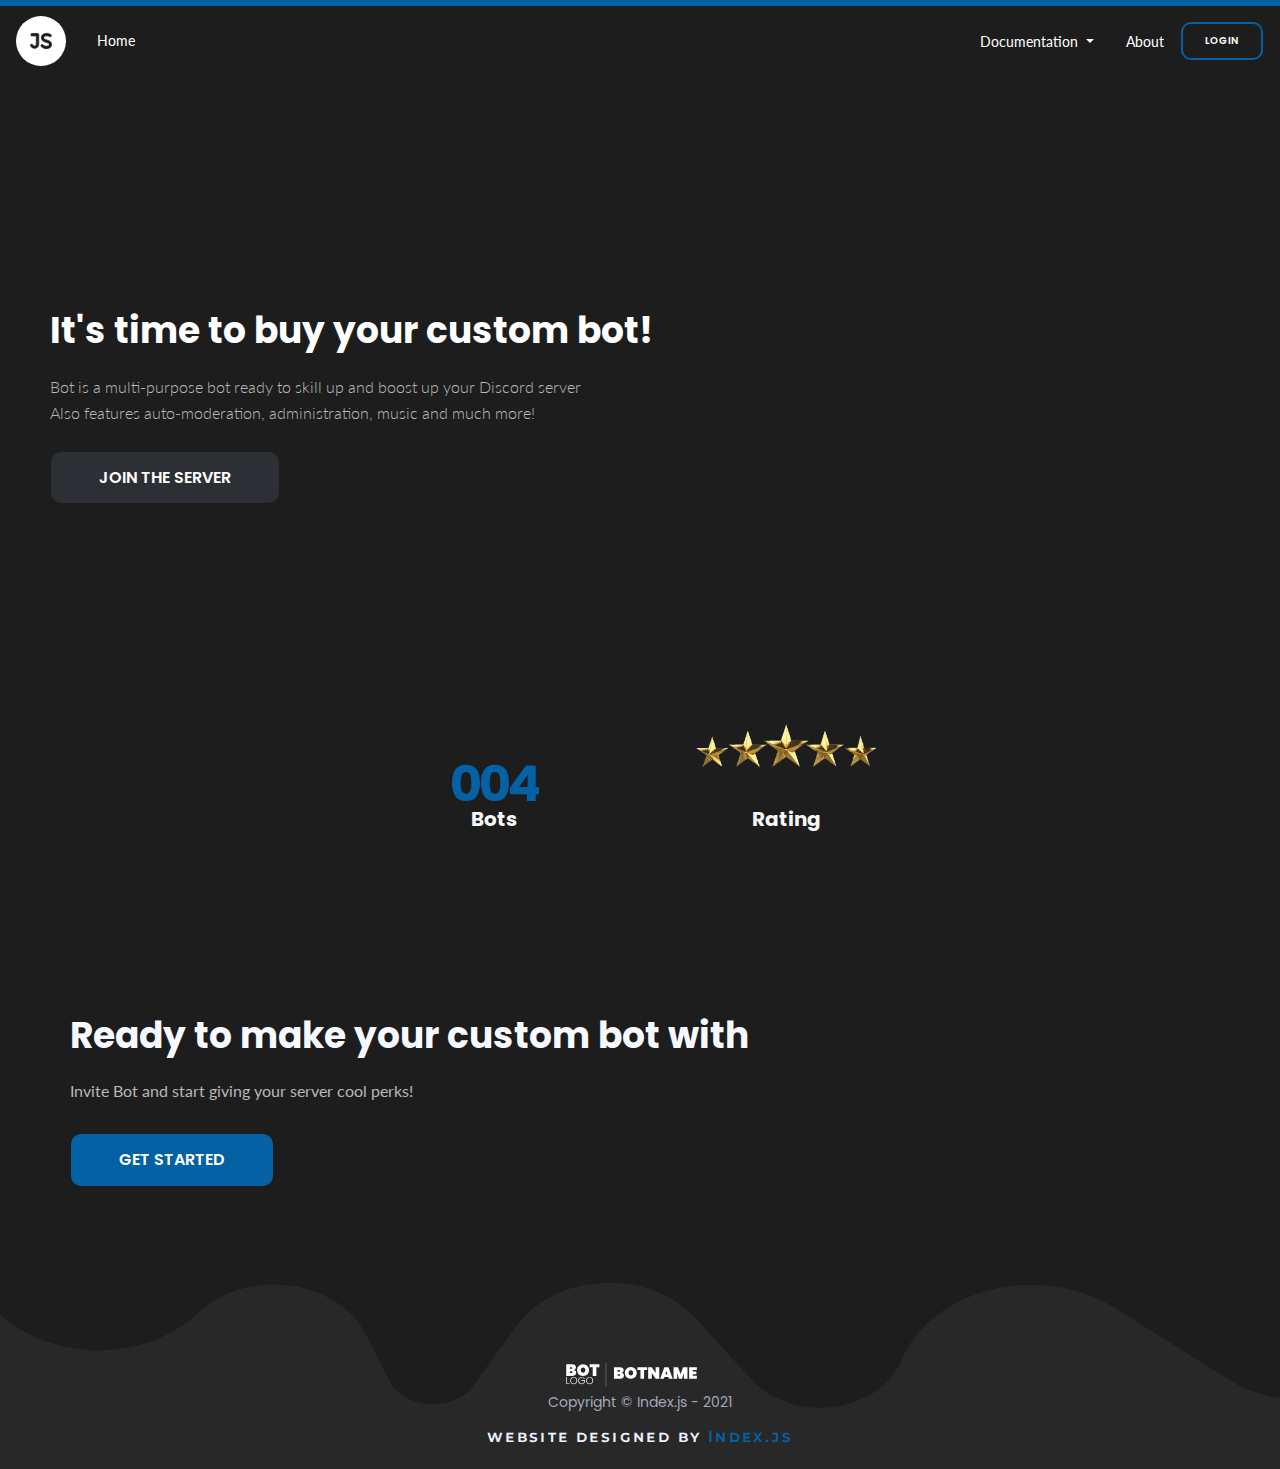
<file: index.html>
<!DOCTYPE html>
<html lang="en">
<head>
    <meta charset="UTF-8">
    <meta name="viewport" content="width=device-width, initial-scale=1, shrink-to-fit=no">
    <link rel="stylesheet" href="css/bootstrap.min.css">
    <link rel="stylesheet" href="css/main.css">
    <link rel="stylesheet" href="css/now-ui-kit.css">
    <link href="https://fonts.googleapis.com/css?family=Poppins:300,400,600,700,800,900&display=swap" rel="stylesheet">
    <link href="https://fonts.googleapis.com/css?family=Montserrat:400,600,700,800,900&display=swap" rel="stylesheet">
    <link href="https://fonts.googleapis.com/css?family=Lato:300,400,600,700,800,900&display=swap" rel="stylesheet">
    <title>JS Dev</title>
</head>
<body>
<nav class="navbar navbar-expand-lg bg-transparent">
    <button class="navbar-toggler" type="button" data-toggle="collapse" data-target="#navbarSupportedContent" aria-controls="navbarSupportedContent" aria-expanded="false" aria-label="Toggle navigation">
        <img src="assets/menuIcon.svg" width="20px" height="20px" style="max-width: none !important;">
    </button>
    <img style="border-radius: 50%;" src="assets/CompanyLogo.png" width="50" height="50">
    <div class="collapse navbar-collapse" id="navbarSupportedContent" style="margin-left: 20px !important">
        <ul class="navbar-nav mr-auto">
            <li class="nav-item active">
                <a class="nav-link" href="#/">Home <span class="sr-only">(current)</span></a>
            </li>
        </ul>
        <div class="nav-item dropdown">
            <a class="nav-link dropdown-toggle" href="#" id="navbarDropdown" role="button" data-toggle="dropdown" aria-haspopup="true" aria-expanded="false">
                Documentation
            </a>
            <div class="dropdown-menu" aria-labelledby="navbarDropdown">
                <a class="dropdown-item" href="Pricing.html">Pricing</a>
                <a class="dropdown-item" href="#">Examples</a>
                <div class="dropdown-divider"></div>
                <a class="dropdown-item" href="#">Server settings</a>
            </div>
        </div>
        <div class="nav-item">
            <a class="nav-link" href="#">About</a>
        </div>
        <button class="btn login-btn btn-outline-accent my-2 my-sm-0" style="font-size: 10px !important;font-family: poppins !important;">LOGIN</button>
    </div>
</nav>
<div class="heading">
    <h1 class="display-5 title">It's time to buy your custom bot!</h1>
    <p class="subtitle">Bot is a multi-purpose bot ready to skill up and boost up your Discord server<br />Also features auto-moderation, administration, music and much more!</p>
    <a class="btn btn-secondary btn-lg" href="https://discord.gg/ygFcfsktyq" target="_blank" role="button">Join the server</a>
</div>
<div class="statistics">
    <div class="cards">
        <div class="card statistic" style="width: 18rem;">
            <div class="card-body">
                <p class="card-title" style="font-size: 50px !important;line-height: 15px !important;letter-spacing: -0.06em !important;font-weight: bold !important;">004</h1>
                <p style="font-weight: bold !important;font-size: 20px !important;">Bots</p>
            </div>
        </div>
        <div class="card statistic" style="width: 18rem;">
            <div class="card-body">
                <img height="100px" src="assets/Stares.png">
                <p style="font-weight: bold !important;font-size: 20px !important;">Rating</p>
            </div>
        </div>
    </div>
</div>
<div class="page_end">
    <div class="start">
        <div class="card">
            <div class="card-body gs-card">
                <div class="title">Ready to make your custom bot with</div>
                <div class="subtitle">Invite Bot and start giving your server cool perks!</div>
                <br />
                <a class="btn btn-primary btn-lg" href="#start_link" role="button">Get started</a>
            </div><br />
        </div>
    </div>
    <div class="footer">
        <div class="bot-footer">
            <img src="assets/BotLogoWord.svg" width="150"><br />
            Copyright © Index.js - 2021
        </div><br/>
        <div class="nouridio">website designed by <a href="https://nouridio.com"> Index.js</a></div>
    </div>
</div>
<script src="https://code.jquery.com/jquery-3.3.1.slim.min.js" integrity="sha384-q8i/X+965DzO0rT7abK41JStQIAqVgRVzpbzo5smXKp4YfRvH+8abtTE1Pi6jizo" crossorigin="anonymous"></script>
<script src="https://cdnjs.cloudflare.com/ajax/libs/popper.js/1.14.7/umd/popper.min.js" integrity="sha384-UO2eT0CpHqdSJQ6hJty5KVphtPhzWj9WO1clHTMGa3JDZwrnQq4sF86dIHNDz0W1" crossorigin="anonymous"></script>
<script src="https://stackpath.bootstrapcdn.com/bootstrap/4.3.1/js/bootstrap.min.js" integrity="sha384-JjSmVgyd0p3pXB1rRibZUAYoIIy6OrQ6VrjIEaFf/nJGzIxFDsf4x0xIM+B07jRM" crossorigin="anonymous"></script>
<script src="js/now-ui-kit.min.js"></script>
</body>
</html>
</file>
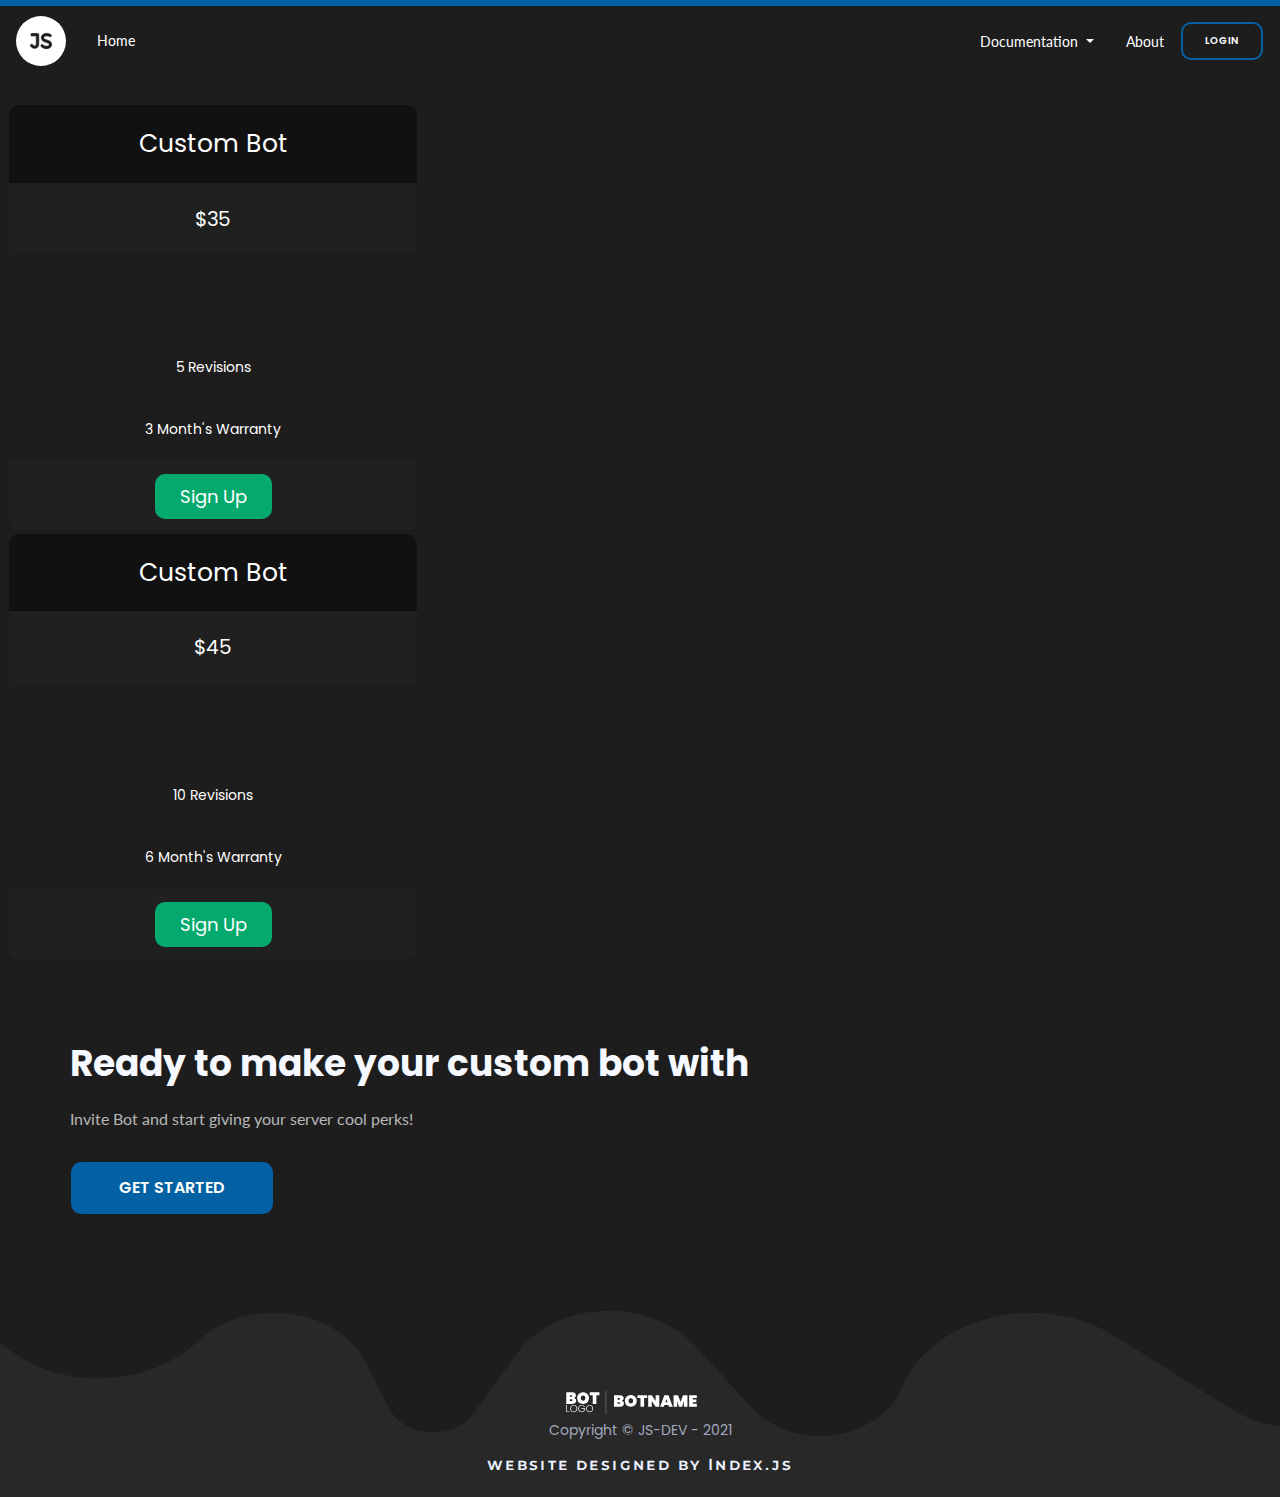
<file: Pricing.html>
<!DOCTYPE html>
<html lang="en">
<head>
    <meta charset="UTF-8">
    <meta name="viewport" content="width=device-width, initial-scale=1, shrink-to-fit=no">
    <link rel="stylesheet" href="css/bootstrap.min.css">
    <link rel="stylesheet" href="css/main.css">
    <link rel="stylesheet" href="css/now-ui-kit.css">
    <link href="https://fonts.googleapis.com/css?family=Poppins:300,400,600,700,800,900&display=swap" rel="stylesheet">
    <link href="https://fonts.googleapis.com/css?family=Montserrat:400,600,700,800,900&display=swap" rel="stylesheet">
    <link href="https://fonts.googleapis.com/css?family=Lato:300,400,600,700,800,900&display=swap" rel="stylesheet">
    <title>JS Dev</title>
</head>
<body>
<style>
* {
    box-sizing: border-box;
  }
  
  /* Create three columns of equal width */
  .columns {
    float: left;
    width: 33.3%;
    padding: 8px;
  }
  
  /* Style the list */
  .price {
    list-style-type: none;
    border: 1px solid #1d1d1d;
    margin: 0;
    padding: 0;
    -webkit-transition: 0.3s;
    transition: 0.3s;
  }
  
  /* Add shadows on hover */
  .price:hover {
    box-shadow: 0 8px 12px 0 rgba(0,0,0,0.2)
  }
  
  /* Pricing header */
  .price .header {
    background-color: #111;
    color: white !important;
    font-size: 25px;
  }
  
  /* List items */
  .price li {
    border-bottom: 1px solid #1d1d1d;
    color: white !important;
    padding: 20px;
    text-align: center;
  }
  
  /* Grey list item */
  .price .grey {
    background-color: #202020;
    font-size: 20px;
  }
  
  /* The "Sign Up" button */
  .button {
    background-color: #04AA6D;
    border-radius: 10px;
    border: none;
    color: white;
    padding: 10px 25px;
    text-align: center;
    text-decoration: none;
    font-size: 18px;
  }
  
  /* Change the width of the three columns to 100%
  (to stack horizontally on small screens) */
  @media only screen and (max-width: 600px) {
    .columns {
      width: 100%;
    }
  }
</style>
<nav class="navbar navbar-expand-lg bg-transparent">
    <button class="navbar-toggler" type="button" data-toggle="collapse" data-target="#navbarSupportedContent" aria-controls="navbarSupportedContent" aria-expanded="false" aria-label="Toggle navigation">
        <img src="assets/menuIcon.svg" width="20px" height="20px" style="max-width: none !important;">
    </button>
    <img style="border-radius: 50%;" src="assets/CompanyLogo.png" width="50" height="50">
    <div class="collapse navbar-collapse" id="navbarSupportedContent" style="margin-left: 20px !important">
        <ul class="navbar-nav mr-auto">
            <li class="nav-item active">
                <a class="nav-link" href="index.html">Home <span class="sr-only">(current)</span></a>
            </li>
        </ul>
        <div class="nav-item dropdown">
            <a class="nav-link dropdown-toggle" href="#" id="navbarDropdown" role="button" data-toggle="dropdown" aria-haspopup="true" aria-expanded="false">
                Documentation
            </a>
            <div class="dropdown-menu" aria-labelledby="navbarDropdown">
                <a class="dropdown-item" href="#">Pricing</a>
                <a class="dropdown-item" href="#">Examples</a>
                <div class="dropdown-divider"></div>
                <a class="dropdown-item" href="#">Server settings</a>
            </div>
        </div>
        <div class="nav-item">
            <a class="nav-link" href="#">About</a>
        </div>
        <button class="btn login-btn btn-outline-accent my-2 my-sm-0" style="font-size: 10px !important;font-family: poppins !important;">LOGIN</button>
    </div>
</nav>
<div class="columns">
    <ul class="price">
      <li style="border-top-left-radius: 10px; border-top-right-radius: 10px;" class="header">Custom Bot</li>
      <li class="grey">$35</li>
      <li></li>
      <li></li>
      <li>5 Revisions</li>
      <li>3 Month's Warranty</li>
      <li style="border-bottom-left-radius: 10px; border-bottom-right-radius: 10px;" class="grey"><a href="#" class="button">Sign Up</a></li>
    </ul>
    <ul class="price">
        <li style="border-top-left-radius: 10px; border-top-right-radius: 10px;" class="header">Custom Bot</li>
        <li class="grey">$45</li>
        <li></li>
        <li></li>
        <li>10 Revisions</li>
        <li>6 Month's Warranty</li>
        <li style="border-bottom-left-radius: 10px; border-bottom-right-radius: 10px;" class="grey"><a href="#" class="button">Sign Up</a></li>
    </ul>
</div>
<div class="page_end">
    <div class="start">
        <div class="card">
            <div class="card-body gs-card">
                <div class="title">Ready to make your custom bot with</div>
                <div class="subtitle">Invite Bot and start giving your server cool perks!</div>
                <br />
                <a class="btn btn-primary btn-lg" href="#start_link" role="button">Get started</a>
            </div><br />
        </div>
    </div>
    <div class="footer">
        <div class="bot-footer">
            <img src="assets/BotLogoWord.svg" width="150"><br />
            Copyright © JS-DEV - 2021
        </div><br/>
        <div class="nouridio">website designed by Index.js</div>
    </div>
</div>
<script src="https://code.jquery.com/jquery-3.3.1.slim.min.js" integrity="sha384-q8i/X+965DzO0rT7abK41JStQIAqVgRVzpbzo5smXKp4YfRvH+8abtTE1Pi6jizo" crossorigin="anonymous"></script>
<script src="https://cdnjs.cloudflare.com/ajax/libs/popper.js/1.14.7/umd/popper.min.js" integrity="sha384-UO2eT0CpHqdSJQ6hJty5KVphtPhzWj9WO1clHTMGa3JDZwrnQq4sF86dIHNDz0W1" crossorigin="anonymous"></script>
<script src="https://stackpath.bootstrapcdn.com/bootstrap/4.3.1/js/bootstrap.min.js" integrity="sha384-JjSmVgyd0p3pXB1rRibZUAYoIIy6OrQ6VrjIEaFf/nJGzIxFDsf4x0xIM+B07jRM" crossorigin="anonymous"></script>
<script src="js/now-ui-kit.min.js"></script>
</body>
</html>
</file>
<file: css/main.css>
body {
    font-family: 'Poppins', sans-serif !important;
    background-color: #1d1d1d;
    color: #fff;
    -webkit-font-smoothing: antialiased;
    -moz-osx-font-smoothing: grayscale;
    text-rendering: optimizeLegibility;
    border-top: 6px #0461a3 solid !important;
    font-size: 16px;
}

.nav-link {
     font-size: 14px !important;
     background: transparent !important;
     font-family: Lato, sans-serif !important;
     text-transform: capitalize !important;
 }
 .nav-link:hover {
     background: transparent !important;
     color: #0461a3 !important;
     font-weight: bold !important;
 }

 .login-btn {
     border: 2px solid #0461a3 !important;
     font-size: 10px !important;
 }
 .login-btn:hover {
     background: #0461a3 !important;
 }
.navbar {
    box-shadow: none !important
}

.navbar-brand {
    font-size: 25px !important
}

.navbar-toggler-icon {
    color: #fff !important
}

.btn {
    border-radius: 10px !important;
    font-size: 16px !important;
    font-weight: 600 !important;
    text-transform: uppercase !important;
}

.btn-primary {
    background-color: #0461a3!important
}
.btn-secondary {
    background-color: #2C2F33 !important
}
.heading {
    padding: 160px 50px !important;
    color: #fff !important;
    background-position: bottom !important;
    background-size: 300% !important;
    background-repeat: no-repeat !important;
}

.title {
    line-height: 90px !important;
    margin-bottom: -2px !important;
    font-size: 36px !important
}

.subtitle {
    color: rgba(255, 255, 255, 0.685) !important;
    font-size: 16px !important;
    font-family: 'Lato', sans-serif;
}


.features {
    text-align: center !important;
    background: #0461a3 !important;
    padding: 60px 50px !important;
    background-image: url("../assets/wavy-dark-by-nouridio.svg") !important;
    background-position: bottom !important;
    background-size: 200% !important;
    background-repeat: no-repeat !important;
}
.features .title {
    font-size: 40px !important;
    color: #ffffff !important;
    line-height: 70px !important;
}

.features .subtitle {
    font-size: 20px !important;
    color: #a2a8bd;
}

.features .card-body {
    text-align: left !important;
}

.features .card-title {
    margin: 0 0 -3px !important;
}
.cards {
    margin-top: 30px !important;
}

.card {
    border-radius: 5px !important;
    box-shadow: none !important;
}

.card-title {
    font-size: 28px !important;
    font-weight: 600 !important;
    color: #0461a3 !important;
}

.statistics {
    text-align: center !important;
}

.statistics .card-body{
    padding: 0 !important;
    height: 280 !important;
    width: 332 !important;
    max-height: 280 !important;
    max-width: 332 !important;
}

.statistics .title {
    font-size: 40px !important;
    color: #ffffff !important;
    line-height: 70px !important;
}

.statistics .subtitle {
    font-size: 20px !important;
    color: #a2a8bd;
}

.card.statistic {
    background: transparent !important;
    box-shadow: none !important;
    color: #f7f7f7 !important;
}


.page_end {
    background-image: url("../assets/wavy-light-by-nouridio.svg") !important;
    background-position: bottom !important;
    background-size: 200% !important;
    background-repeat: no-repeat !important;
}
.start {
    padding: 60px 50px !important
}

.start .card {
    background: transparent !important;
    color: #f6f9ff !important;
}

.features .card {
    background: #1D1E28;
    border-radius: 22px !important;
    border: 4px solid #0461a3;
}
.features .card-text {
color: rgba(255, 255, 255, 0.46) !important
}

.features .card-body {
    padding: 40px 40px 40px 30px !important;
}

.navbar-toggler-icon {
    color: #fff !important
}
.footer {
    text-align: center !important;
    padding: 5px 6px !important;
    color: #ecf2ff;
    padding: 30px 30px !important
}

.footer .nouridio {
    font-family: 'Montserrat' !important;
    font-style: normal !important;
    font-weight: 600 !important;
    font-size: 16px !important;
    line-height: 5px !important;
    letter-spacing: 0.15em !important;
    font-variant: small-caps !important;
}

.footer .nouridio a {
    color: #0461a3 !important;
    text-decoration: none !important;
}

.footer .bot-footer {
    text-align: center !important;
    color: #a2a8bd !important
}
</file>
